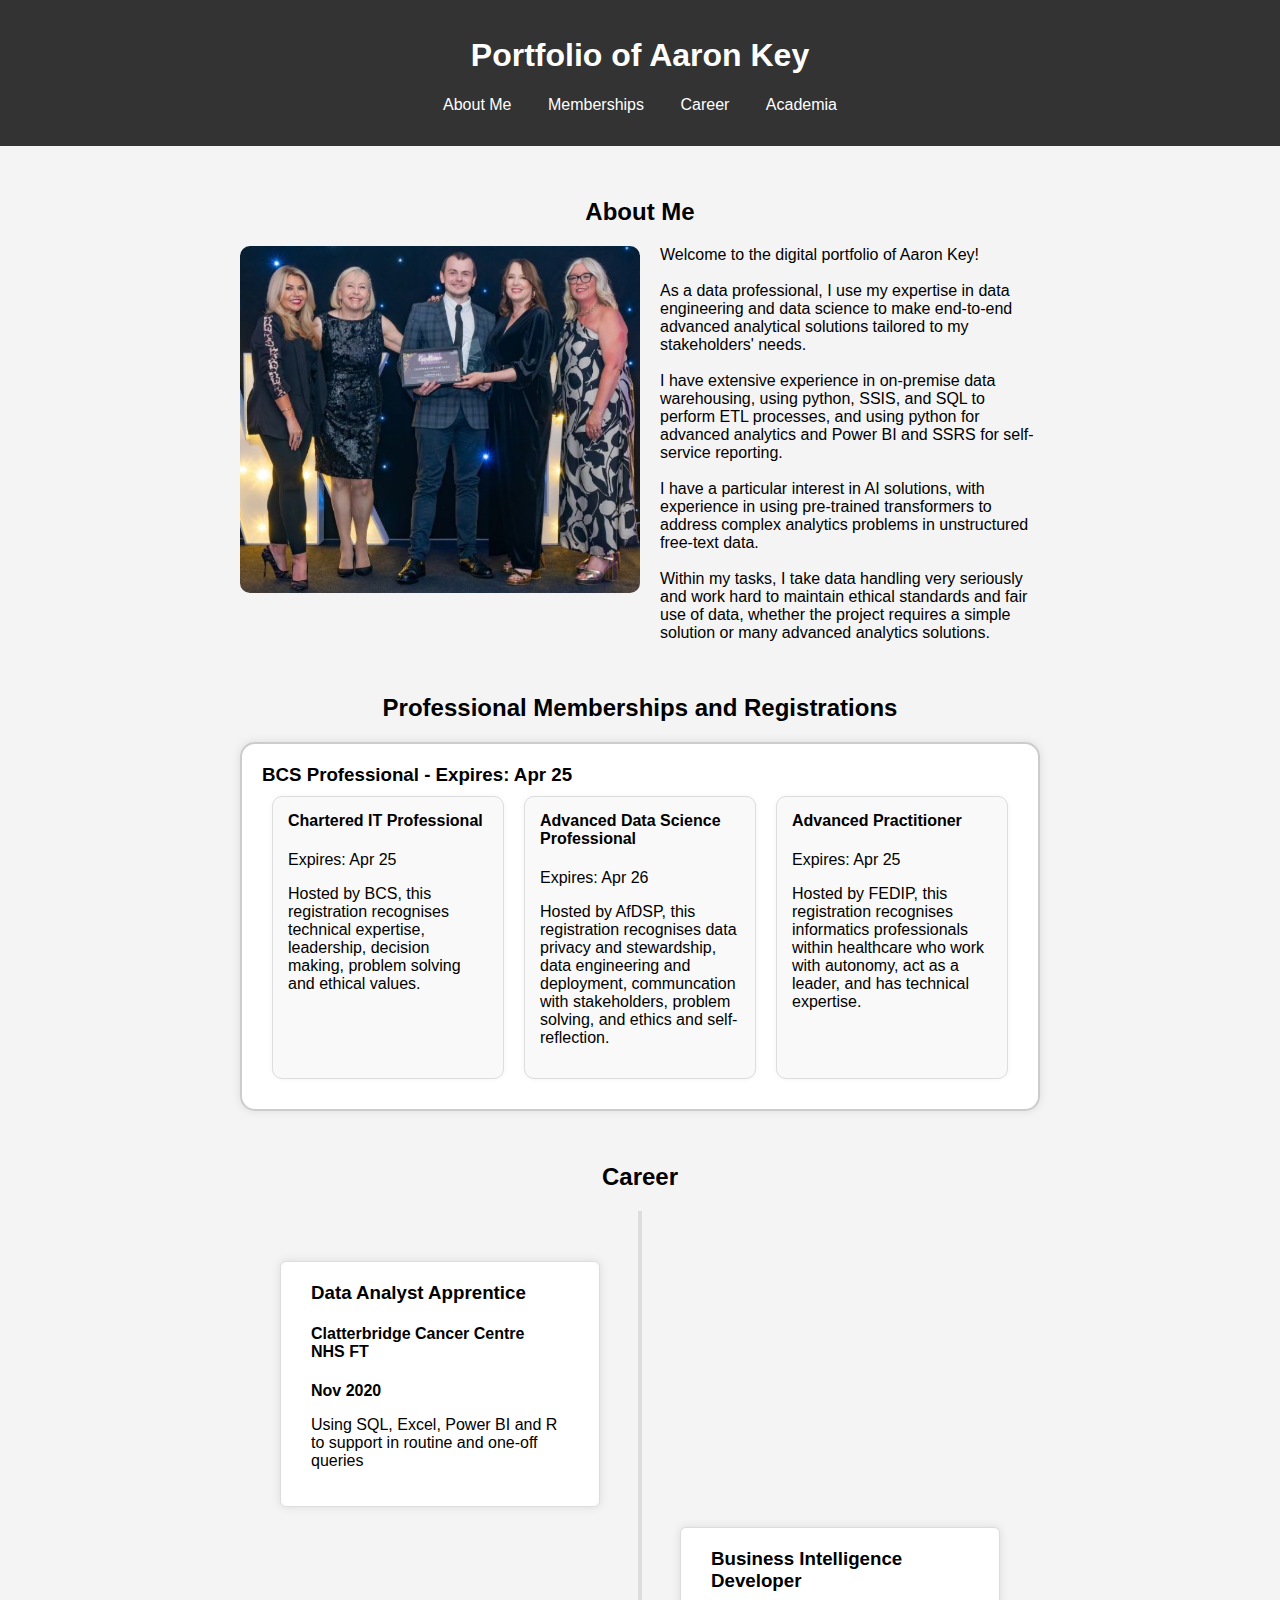
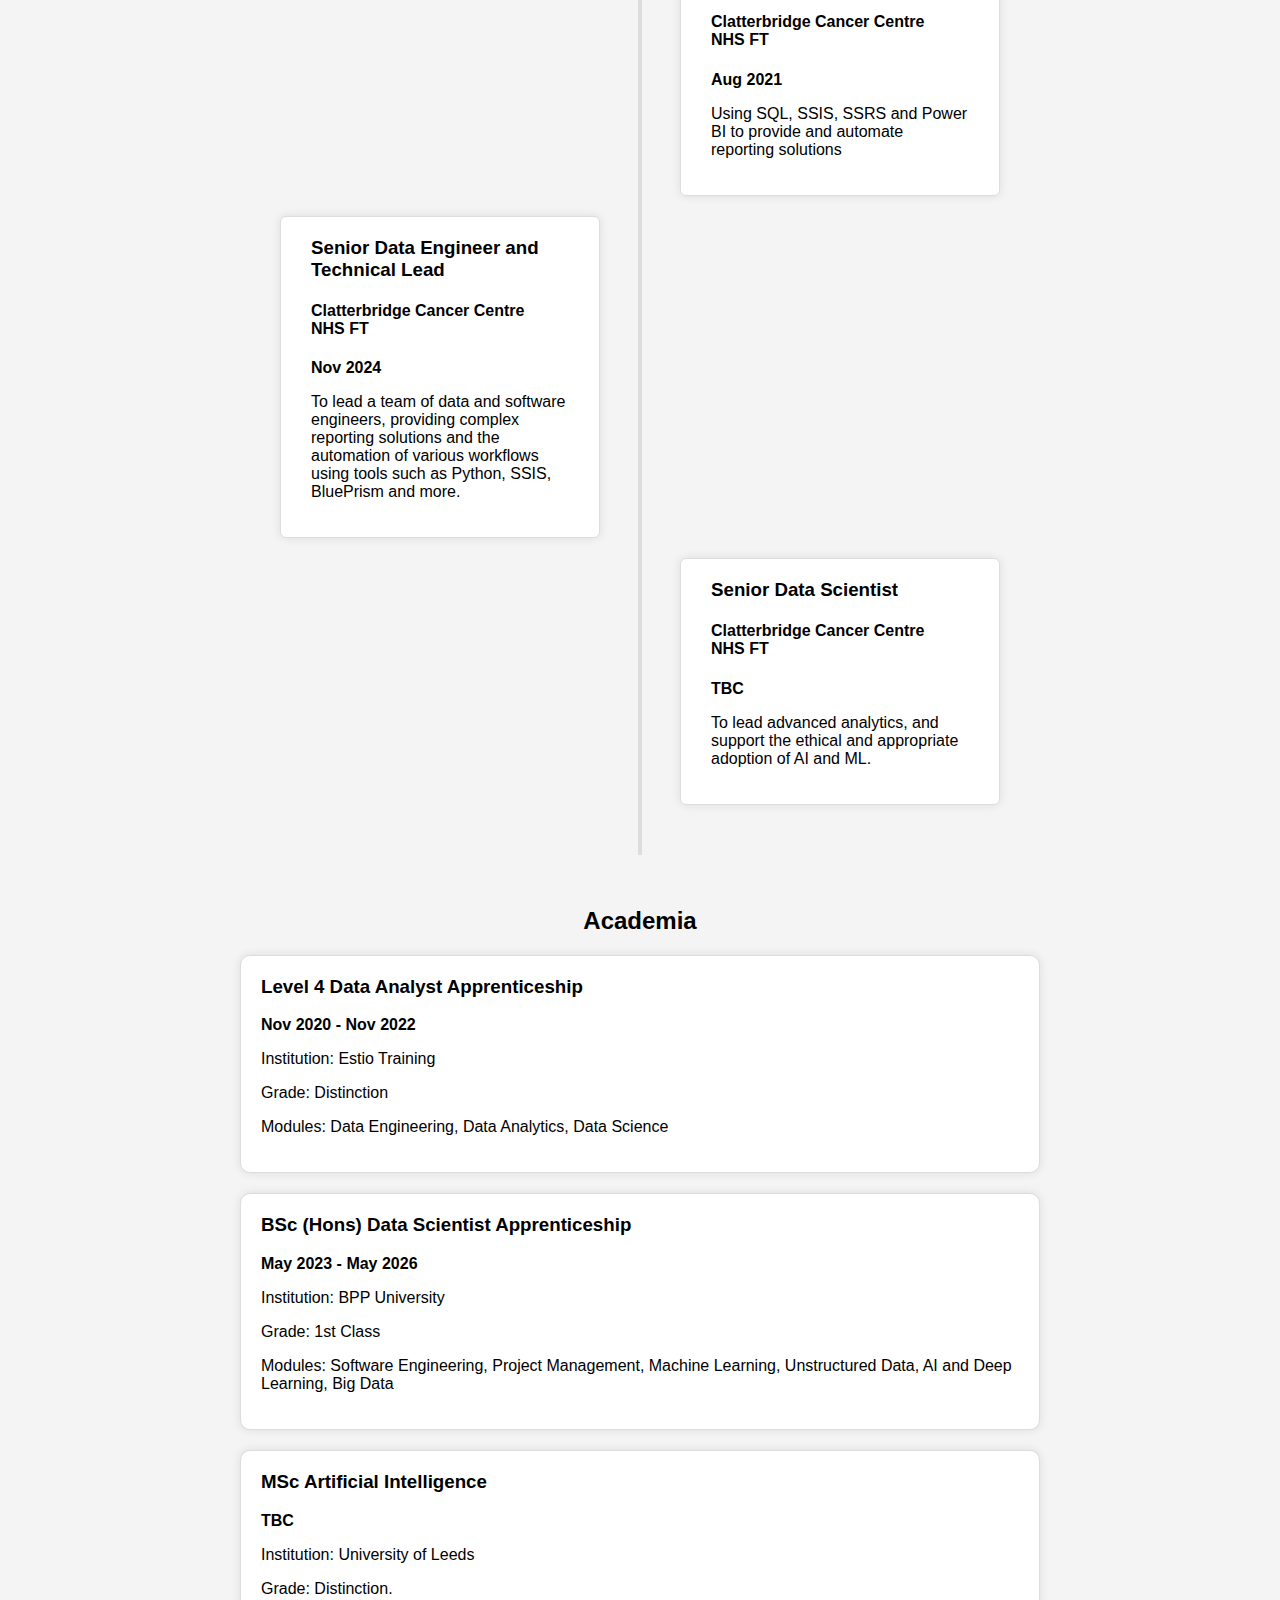
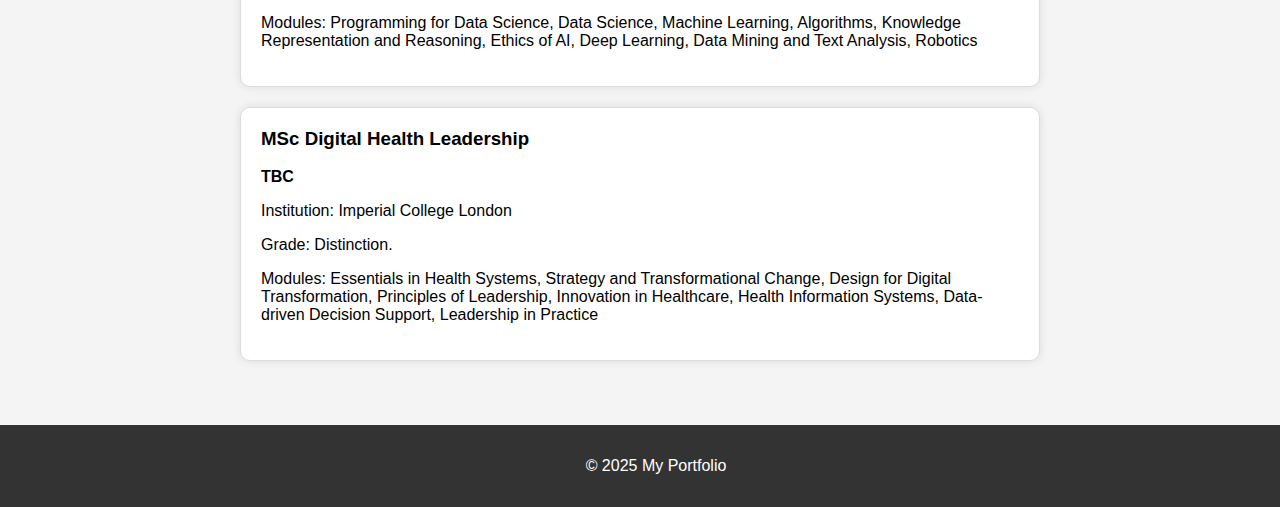
<file: index.html>
<!DOCTYPE html>
<html lang="en">
<head>
    <meta charset="UTF-8">
    <meta name="viewport" content="width=device-width, initial-scale=1.0">
    <title>Aaron Key</title>
    <link rel="stylesheet" href="styles.css">
</head>
<body>
    <header>
        <h1>Portfolio of Aaron Key</h1>
        <nav>
            <ul>
                <li><a href="#about">About Me</a></li>
                <li><a href="#memberships">Memberships</a></li>
                <li><a href="#career">Career</a></li>
                <li><a href="#academia">Academia</a></li>
                <!-- <li><a href="#portfolio">Portfolio</a></li> -->
            </ul>
        </nav>
    </header>
    <main>
<section id="about">
    <h2>About Me</h2>
    <div class="about-content">
        <img src="Award.jpg" alt="Aaron Key" class="about-image">
        <p>Welcome to the digital portfolio of Aaron Key! <br><br>
            As a data professional, I use my expertise in data engineering and data science to make end-to-end advanced analytical solutions tailored to my stakeholders' needs.  <br><br>
            I have extensive experience in on-premise data warehousing, using python, SSIS, and SQL to perform ETL processes, and using python for advanced analytics and Power BI and SSRS for self-service reporting.  <br><br>
            I have a particular interest in AI solutions, with experience in using pre-trained transformers to address complex analytics problems in unstructured free-text data.  <br><br>
            Within my tasks, I take data handling very seriously and work hard to maintain ethical standards and fair use of data, whether the project requires a simple solution or many advanced analytics solutions.  
        </p>
    </div>
</section>
        <section id="memberships">
            <h2>Professional Memberships and Registrations</h2>
            <div class="hosting-org">
                <a href="https://www.bcs.org/about-us/" target="_blank">
                <h3>BCS Professional - Expires: Apr 25</h3> </a>
                <div class="membership-container">
                <a href="https://www.bcs.org/membership-and-registrations/get-registered/chartered-it-professional/register-of-chartered-it-professionals/" target="_blank">
                    <h4>Chartered IT Professional</h4> </a>
                        <p>Expires: Apr 25</p>
                    <p>Hosted by BCS, this registration recognises technical expertise, leadership, decision making, problem solving and ethical values.</p>
                </div>
                <div class="membership-container">
                <a href="https://alliancefordatascienceprofessionals.com/" target="_blank">
                    <h4 href="https://alliancefordatascienceprofessionals.com/">Advanced Data Science Professional</h4> </a>
                        <p>Expires: Apr 26</p>
                    <p>Hosted by AfDSP, this registration recognises data privacy and stewardship, data engineering and deployment, communcation with stakeholders, problem solving, and ethics and self-reflection.</p>
                </div>
                <div class="membership-container">
                <a href="https://www.fedip.org/public-register" target="_blank">
                    <h4>Advanced Practitioner</h4> </a>
                        <p>Expires: Apr 25</p>
                    <p>Hosted by FEDIP, this registration recognises informatics professionals within healthcare who work with autonomy, act as a leader, and has technical expertise.</p>
                </div>
            </div>
        </section>
        <section id="career">
            <h2>Career</h2>
            <div class="timeline">
                <div class="timeline-item">
                    <div class="timeline-content">
                        <h3>Data Analyst Apprentice</h3>
                            <h4>Clatterbridge Cancer Centre <br>NHS FT</h4>
                        <span class="timeline-date">Nov 2020</span>
                        <p>Using SQL, Excel, Power BI and R to support in routine and one-off queries</p>
                    </div>
                </div>
                <div class="timeline-item">
                    <div class="timeline-content">
                        <h3>Business Intelligence Developer</h3>
                            <h4>Clatterbridge Cancer Centre  <br>NHS FT</h4>
                        <span class="timeline-date">Aug 2021</span>
                        <p>Using SQL, SSIS, SSRS and Power BI to provide and automate reporting solutions</p>
                    </div>
                </div>
                <div class="timeline-item">
                    <div class="timeline-content">
                        <h3>Senior Data Engineer and Technical Lead</h3>
                            <h4>Clatterbridge Cancer Centre  <br>NHS FT</h4>
                        <span class="timeline-date">Nov 2024</span>
                        <p>To lead a team of data and software engineers, providing complex reporting solutions and the automation of various workflows using tools such as Python, SSIS, BluePrism and more.</p>
                    </div>
                </div>
                <div class="timeline-item">
                    <div class="timeline-content">
                        <h3>Senior Data Scientist</h3>
                            <h4>Clatterbridge Cancer Centre  <br>NHS FT</h4>
                        <span class="timeline-date">TBC</span>
                        <p>To lead advanced analytics, and support the ethical and appropriate adoption of AI and ML.</p>
                    </div>
                </div>
            </div>
        </section>
        <section id="academia">
            <h2>Academia</h2>
            <div class="academia-container">
                <div class="academia-item">
                    <h3>Level 4 Data Analyst Apprenticeship</h3>
                    <span class="academia-date">Nov 2020 - Nov 2022</span>
                    <p>Institution: Estio Training</p>
                    <p>Grade: Distinction</p>
                    <p>Modules: Data Engineering, Data Analytics, Data Science</p>
                </div>
                <div class="academia-item">
                    <h3>BSc (Hons) Data Scientist Apprenticeship</h3>
                    <span class="academia-date">May 2023 - May 2026</span>
                    <p>Institution: BPP University</p>
                    <p>Grade: 1st Class</p>
                    <p>Modules: Software Engineering, Project Management, Machine Learning, Unstructured Data, AI and Deep Learning, Big Data</p>
                </div>
                <div class="academia-item">
                    <h3>MSc Artificial Intelligence</h3>
                    <span class="academia-date">TBC</span>
                    <p>Institution: University of Leeds</p>
                    <p>Grade: Distinction.</p>
                    <p>Modules: Programming for Data Science, Data Science, Machine Learning, Algorithms, Knowledge Representation and Reasoning, Ethics of AI, Deep Learning, Data Mining and Text Analysis, Robotics</p>
                </div>
                <div class="academia-item">
                    <h3>MSc Digital Health Leadership</h3>
                    <span class="academia-date">TBC</span>
                    <p>Institution: Imperial College London</p>
                    <p>Grade: Distinction.</p>
                    <p>Modules: Essentials in Health Systems, Strategy and Transformational Change, Design for Digital Transformation, Principles of Leadership, Innovation in Healthcare, Health Information Systems, Data-driven Decision Support, Leadership in Practice</p>
                </div>
            </div>
            <!--
            <section id="portfolio">
    <h2>Portfolio</h2>
    <div class="carousel">
        <button class="carousel-button prev">❮</button>
        <div class="carousel-track-container">
            <ul class="carousel-track">
                <li class="carousel-slide current-slide">
                    <img class="carousel-image" src="Project 1.png" alt="Project 1">
                    <div class="carousel-caption">Project 1 Description</div>
                </li>
                <li class="carousel-slide">
                    <img class="carousel-image" src="Project 2.png" alt="Project 2">
                    <div class="carousel-caption">Project 2 Description</div>
                </li>
                <li class="carousel-slide">
                    <img class="carousel-image" src="Project 3.png" alt="Project 3">
                    <div class="carousel-caption">Project 3 Description</div>
                </li>
            </ul>
        </div>
        <button class="carousel-button next">❯</button>
    </div>
</section>
            -->
    </main>
    <footer>
        <p>&copy; 2025 My Portfolio</p>
    </footer>
    <script src="scripts.js"></script>
</body>
</html>
</file>
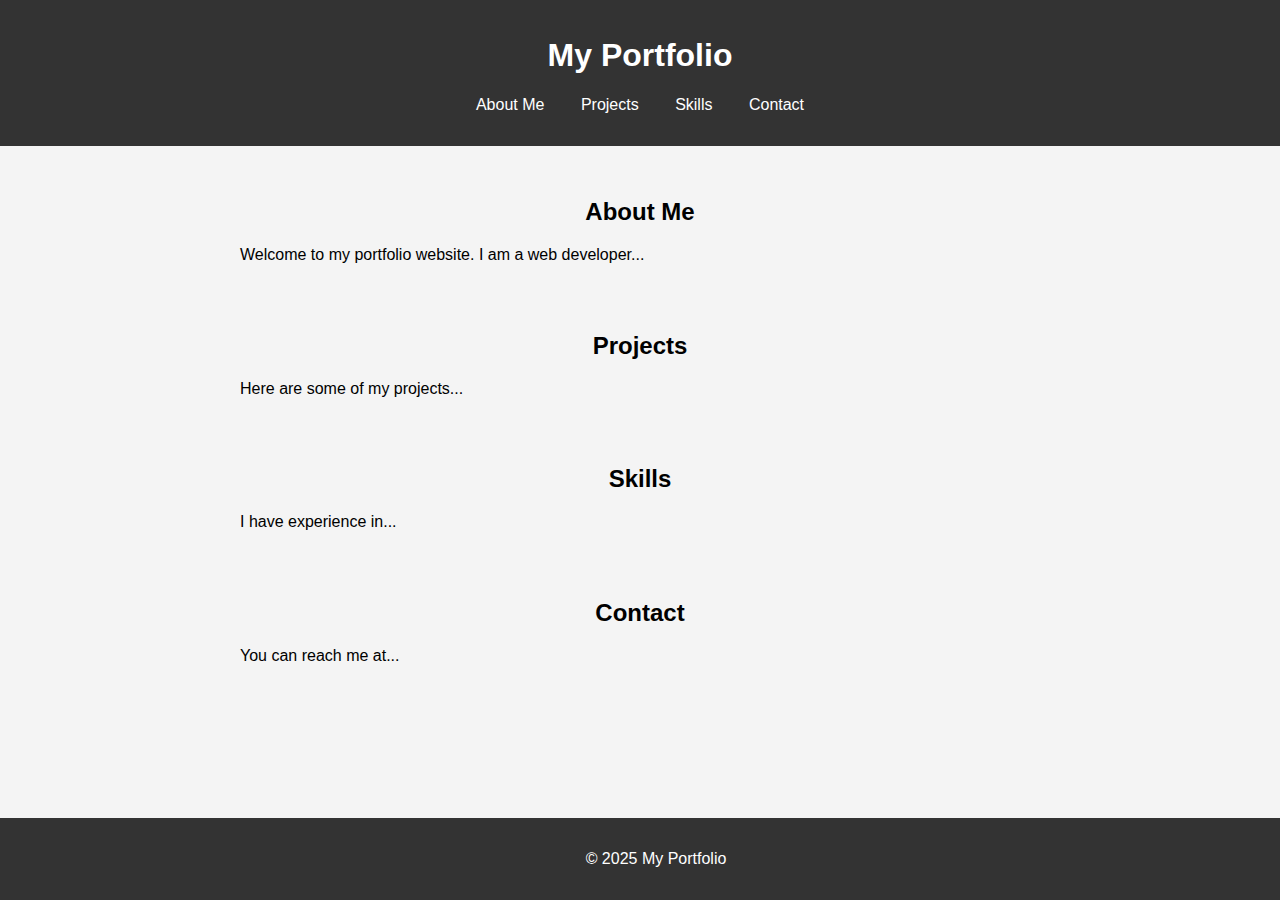
<file: main.html>
<!DOCTYPE html>
<html lang="en">
<head>
    <meta charset="UTF-8">
    <meta name="viewport" content="width=device-width, initial-scale=1.0">
    <title>My Portfolio</title>
    <link rel="stylesheet" href="styles.css">
</head>
<body>
    <header>
        <h1>My Portfolio</h1>
        <nav>
            <ul>
                <li><a href="#about">About Me</a></li>
                <li><a href="#projects">Projects</a></li>
                <li><a href="#skills">Skills</a></li>
                <li><a href="#contact">Contact</a></li>
            </ul>
        </nav>
    </header>
    <main>
        <section id="about">
            <h2>About Me</h2>
            <p>Welcome to my portfolio website. I am a web developer...</p>
        </section>
        <section id="projects">
            <h2>Projects</h2>
            <p>Here are some of my projects...</p>
        </section>
        <section id="skills">
            <h2>Skills</h2>
            <p>I have experience in...</p>
        </section>
        <section id="contact">
            <h2>Contact</h2>
            <p>You can reach me at...</p>
        </section>
    </main>
    <footer>
        <p>&copy; 2025 My Portfolio</p>
    </footer>
</body>
</html>
</file>
<file: styles.css>
/* styles.css */
body {
    font-family: Arial, sans-serif;
    margin: 0;
    padding: 0;
    background-color: #f4f4f4;
    display: flex;
    flex-direction: column;
    min-height: 100vh; /* Ensure the body takes the full viewport height */
}

header {
    background-color: #333;
    color: white;
    padding: 1rem;
    text-align: center;
}

h2 {
    text-align: center;
}

nav ul {
    list-style: none;
    padding: 0;
}

nav ul li {
    display: inline;
    margin: 0 1rem;
}

nav ul li a {
    color: white;
    text-decoration: none;
}

main {
    padding: 2rem;
    display: flex;
    flex-direction: column;
    align-items: center;
    flex: 1; /* Allow main content to grow and take available space */
}

section {
    margin-bottom: 2rem;
    width: 100%;
    max-width: 800px;
}
.about-content {
    display: flex;
    align-items: flex-start; /* Align items at the start of the container */
}

.about-image {
    width: 400px; /* Adjust the width of the image */
    height: auto; /* Maintain aspect ratio */
    border-radius: 10px; /* Optional: Add rounded corners to the image */
    margin-right: 20px; /* Add space between the image and text */
}

.about-content p {
    flex: 1; /* Allow the paragraph to take the remaining space */
    margin-block-start: 0;
    margin-block-end: 0;
}
footer {
    background-color: #333;
    color: white;
    text-align: center;
    padding: 1rem;
    position: relative; /* Change position to relative */
    width: 100%;
    margin-top: auto; /* Push footer to the bottom */
}

.hosting-org {
    background-color: #fff;
    border: 2px solid #ccc;
    border-radius: 15px;
    padding: 20px;
    box-shadow: 0 0 10px rgba(0, 0, 0, 0.1);
    display: flex;
    flex-direction: row;
    justify-content: space-between;
    flex-wrap: wrap;
}

.hosting-org a {
    text-decoration: none; /* Remove the underline */
    color: inherit; /* Inherit the color from the parent element */
    display: inline; /* Ensure the link does not expand vertically */
    margin: 0; /* Reset margin */
    padding: 0; /* Reset padding */
    width: 100%; /* Set width to auto */
}

.hosting-org h3 {
    display: inline; /* Ensure the h3 does not expand vertically */
    margin: 0; /* Reset margin */
    padding: 0; /* Reset padding */
}

.hosting-org a:hover h3 {
    text-decoration: underline; /* Add underline on hover */
    color: #007BFF; /* Change color on hover */
}

.membership-container {
    background-color: #f9f9f9;
    border: 1px solid #ddd;
    border-radius: 10px;
    padding: 15px;
    margin: 10px;
    box-shadow: 0 0 5px rgba(0, 0, 0, 0.05);
    flex: 1;
    min-width: 200px;
}

.membership-container a:hover h4 {
    text-decoration: underline; /* Add underline on hover */
    color: #007BFF; /* Change color on hover */
}

.membership-container h4 {
    margin-top: 0;
}

.timeline {
    position: relative;
    max-width: 800px;
    margin: 0 auto;
    padding: 40px 0;
    list-style: none;
}

.timeline::before {
    content: '';
    position: absolute;
    width: 4px;
    background-color: #ddd;
    top: 0;
    bottom: 0;
    left: 50%;
    transform: translateX(-50%);
}

.timeline-item {
    padding: 10px 40px;
    position: relative;
    background-color: inherit;
    width: 50%;
    box-sizing: border-box;
}

.timeline-item:nth-child(odd) {
    left: 0;
}

.timeline-item:nth-child(even) {
    left: 50%;
}

.timeline-content {
    padding: 20px 30px;
    background-color: white;
    position: relative;
    border-radius: 6px;
    box-shadow: 0 0 10px rgba(0, 0, 0, 0.1);
    border: 1px solid #ddd;
}

.timeline-content h3 {
    margin-top: 0;
}

.timeline-date {
    font-weight: bold;
    display: block;
}

.academia-container {
    display: flex;
    flex-direction: column;
    gap: 20px;
}

.academia-item {
    background-color: #fff;
    border: 1px solid #ddd;
    border-radius: 10px;
    padding: 20px;
    box-shadow: 0 0 10px rgba(0, 0, 0, 0.1);
}

.academia-item h3 {
    margin-top: 0;
}

.academia-date {
    font-weight: bold;
    display: block;
}
/* Carousel Styles */
.carousel {
    position: relative;
    width: 100%;
    max-width: 800px;
    margin: 0 auto;
    overflow: hidden;
}

.carousel-track-container {
    position: relative;
    width: 100%;
    overflow: hidden;
}

.carousel-track {
    display: flex;
    transition: transform 0.5s ease-in-out;
    list-style: none; /* Remove bullet points */
    padding: 0; /* Remove default padding */
    margin: 0; /* Remove default margin */
}

.carousel-slide {
    min-width: 100%;
    box-sizing: border-box;
    position: relative;
}

.carousel-image {
    width: 100%;
    display: block;
}

.carousel-caption {
    text-align: center;
    padding: 10px;
    background-color: rgba(0, 0, 0, 0.5);
    color: white;
    position: absolute;
    bottom: 0;
    left: 0;
    width: 100%;
    box-sizing: border-box;
}

.carousel-button {
    position: absolute;
    top: 50%;
    transform: translateY(-50%);
    background-color: rgba(0, 0, 0, 0.5);
    color: white;
    border: none;
    padding: 10px;
    cursor: pointer;
    z-index: 10;
}

.carousel-button.prev {
    left: 10px;
}

.carousel-button.next {
    right: 10px;
}
</file>
